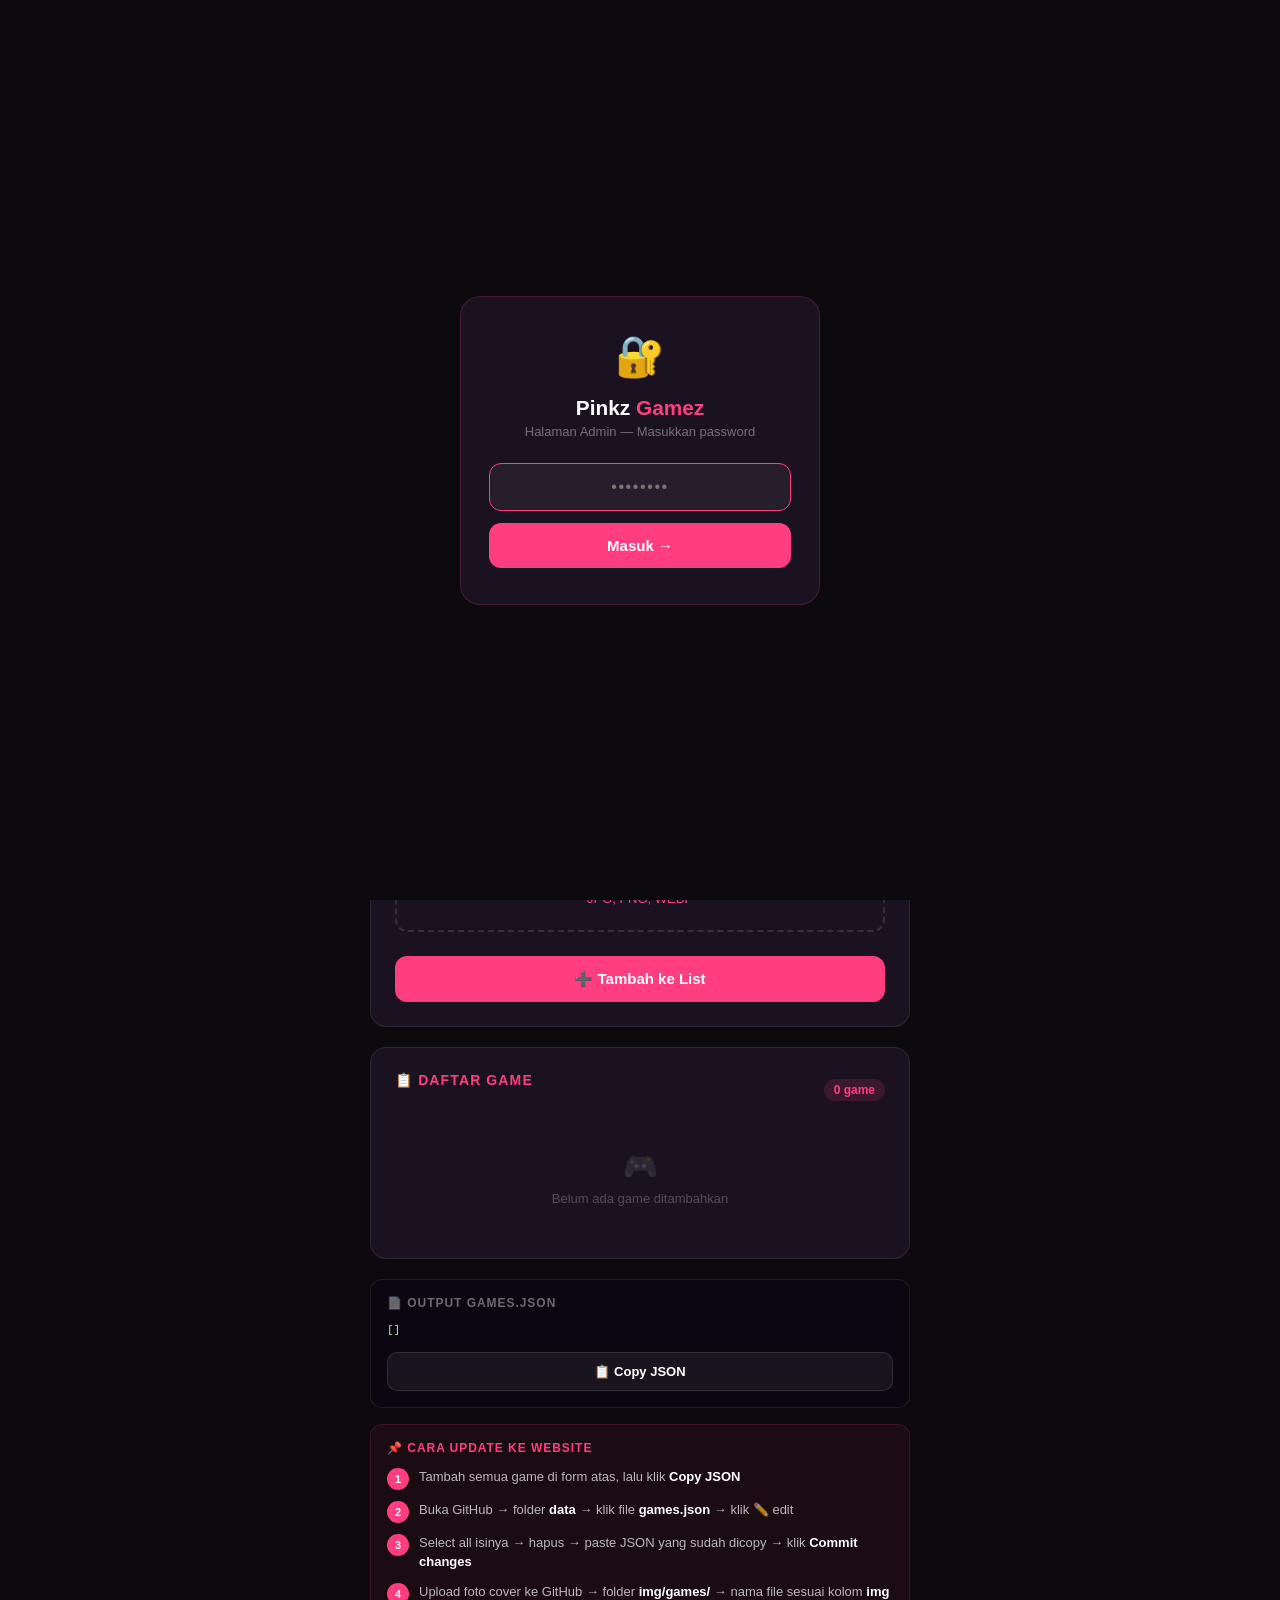
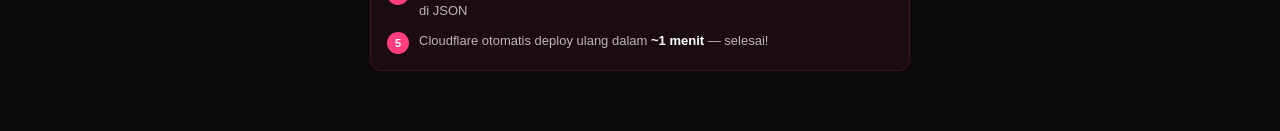
<file: pinkz-gamez/update-game.html>
<!DOCTYPE html>
<html lang="id">
<head>
  <meta charset="UTF-8">
  <meta name="viewport" content="width=device-width, initial-scale=1.0">
  <title>Update Game — Pinkz Gamez</title>
  <style>
    * { margin: 0; padding: 0; box-sizing: border-box; }
    body {
      font-family: -apple-system, BlinkMacSystemFont, 'Segoe UI', sans-serif;
      background: #0d0a0e;
      color: #fff;
      min-height: 100vh;
      padding: 24px 16px 60px;
    }
    .header {
      text-align: center;
      margin-bottom: 32px;
      padding-bottom: 24px;
      border-bottom: 1px solid rgba(255,255,255,0.08);
    }
    .header h1 { font-size: 1.6rem; font-weight: 800; }
    .header h1 span { color: #ff3d7f; }
    .header p { color: rgba(255,255,255,0.4); font-size: 13px; margin-top: 6px; }

    .wrap { max-width: 540px; margin: 0 auto; }

    /* FORM CARD */
    .form-card {
      background: #1a1220;
      border: 1px solid rgba(255,255,255,0.08);
      border-radius: 16px;
      padding: 24px;
      margin-bottom: 20px;
    }
    .form-card h2 {
      font-size: 1rem;
      font-weight: 700;
      margin-bottom: 20px;
      color: #ff3d7f;
      text-transform: uppercase;
      letter-spacing: 0.08em;
      font-size: 12px;
    }
    .form-group { margin-bottom: 16px; }
    .form-group label {
      display: block;
      font-size: 12px;
      color: rgba(255,255,255,0.5);
      margin-bottom: 7px;
      text-transform: uppercase;
      letter-spacing: 0.06em;
    }
    .form-group label span { color: #ff3d7f; }
    input[type=text], select {
      width: 100%;
      background: rgba(255,255,255,0.05);
      border: 1px solid rgba(255,255,255,0.1);
      border-radius: 10px;
      padding: 12px 14px;
      color: #fff;
      font-size: 14px;
      outline: none;
      transition: border-color 0.2s;
    }
    input[type=text]:focus, select:focus { border-color: #ff3d7f; }
    select option { background: #1a1220; color: #fff; }

    /* UPLOAD FOTO */
    .upload-area {
      border: 2px dashed rgba(255,255,255,0.12);
      border-radius: 12px;
      padding: 24px;
      text-align: center;
      cursor: pointer;
      transition: border-color 0.2s, background 0.2s;
      position: relative;
    }
    .upload-area:hover { border-color: #ff3d7f; background: rgba(255,61,127,0.04); }
    .upload-area input[type=file] {
      position: absolute; inset: 0; opacity: 0; cursor: pointer; width: 100%; height: 100%;
    }
    .upload-area .upload-icon { font-size: 28px; margin-bottom: 8px; }
    .upload-area p { font-size: 13px; color: rgba(255,255,255,0.4); }
    .upload-area p span { color: #ff3d7f; }
    .upload-preview {
      width: 100%; max-height: 160px; object-fit: cover;
      border-radius: 8px; margin-top: 12px; display: none;
    }
    .upload-filename { font-size: 12px; color: #ff3d7f; margin-top: 8px; display: none; }

    /* UNIT CHECKBOXES */
    .unit-grid {
      display: grid;
      grid-template-columns: 1fr 1fr;
      gap: 8px;
    }
    .unit-check {
      display: flex;
      align-items: center;
      gap: 10px;
      background: rgba(255,255,255,0.04);
      border: 1px solid rgba(255,255,255,0.08);
      border-radius: 10px;
      padding: 10px 12px;
      cursor: pointer;
      transition: border-color 0.2s, background 0.2s;
      user-select: none;
    }
    .unit-check:has(input:checked) {
      border-color: #ff3d7f;
      background: rgba(255,61,127,0.08);
    }
    .unit-check input[type=checkbox] { accent-color: #ff3d7f; width: 16px; height: 16px; flex-shrink: 0; }
    .unit-check-label { font-size: 13px; font-weight: 600; }
    .unit-check-sub { font-size: 10px; color: rgba(255,255,255,0.4); }

    /* TOMBOL */
    .btn-add {
      width: 100%;
      background: #ff3d7f;
      color: #fff;
      border: none;
      border-radius: 12px;
      padding: 14px;
      font-size: 15px;
      font-weight: 700;
      cursor: pointer;
      transition: background 0.2s, transform 0.1s;
      margin-top: 8px;
    }
    .btn-add:hover { background: #ff6699; }
    .btn-add:active { transform: scale(0.98); }

    /* GAME LIST */
    .game-list-header {
      display: flex;
      justify-content: space-between;
      align-items: center;
      margin-bottom: 14px;
    }
    .game-list-header h2 { font-size: 14px; font-weight: 700; }
    .game-count {
      background: rgba(255,61,127,0.15);
      color: #ff3d7f;
      font-size: 12px;
      font-weight: 700;
      padding: 4px 10px;
      border-radius: 999px;
    }
    .game-item {
      display: flex;
      align-items: center;
      gap: 12px;
      background: #1a1220;
      border: 1px solid rgba(255,255,255,0.06);
      border-radius: 12px;
      padding: 12px 14px;
      margin-bottom: 8px;
    }
    .game-item-img {
      width: 48px; height: 48px;
      border-radius: 8px;
      object-fit: cover;
      background: rgba(255,255,255,0.06);
      flex-shrink: 0;
      display: flex; align-items: center; justify-content: center;
      font-size: 18px;
      overflow: hidden;
    }
    .game-item-img img { width: 100%; height: 100%; object-fit: cover; }
    .game-item-body { flex: 1; min-width: 0; }
    .game-item-title { font-size: 13px; font-weight: 700; white-space: nowrap; overflow: hidden; text-overflow: ellipsis; }
    .game-item-meta { font-size: 11px; color: rgba(255,255,255,0.4); margin-top: 2px; }
    .game-item-units { font-size: 10px; color: #ff3d7f; margin-top: 3px; }
    .btn-delete {
      background: rgba(255,255,255,0.06);
      border: none;
      color: rgba(255,255,255,0.4);
      width: 32px; height: 32px;
      border-radius: 8px;
      cursor: pointer;
      font-size: 14px;
      flex-shrink: 0;
      transition: background 0.2s, color 0.2s;
    }
    .btn-delete:hover { background: rgba(255,61,127,0.2); color: #ff3d7f; }

    /* OUTPUT JSON */
    .output-box {
      background: #0a0710;
      border: 1px solid rgba(255,255,255,0.08);
      border-radius: 12px;
      padding: 16px;
      margin-top: 20px;
    }
    .output-box h3 { font-size: 12px; color: rgba(255,255,255,0.4); text-transform: uppercase; letter-spacing: 0.08em; margin-bottom: 12px; }
    .output-json {
      font-family: 'Courier New', monospace;
      font-size: 11px;
      color: #a8ff78;
      white-space: pre;
      overflow-x: auto;
      max-height: 200px;
      line-height: 1.6;
    }
    .btn-copy {
      width: 100%;
      background: rgba(255,255,255,0.06);
      border: 1px solid rgba(255,255,255,0.1);
      color: #fff;
      border-radius: 10px;
      padding: 11px;
      font-size: 13px;
      font-weight: 600;
      cursor: pointer;
      margin-top: 12px;
      transition: background 0.2s;
    }
    .btn-copy:hover { background: rgba(255,255,255,0.1); }
    .btn-copy.copied { background: rgba(168,255,120,0.15); color: #a8ff78; border-color: rgba(168,255,120,0.3); }

    /* STEPS */
    .steps {
      background: rgba(255,61,127,0.06);
      border: 1px solid rgba(255,61,127,0.15);
      border-radius: 12px;
      padding: 16px;
      margin-top: 16px;
    }
    .steps h3 { font-size: 12px; color: #ff3d7f; text-transform: uppercase; letter-spacing: 0.08em; margin-bottom: 12px; }
    .step { display: flex; gap: 10px; margin-bottom: 10px; align-items: flex-start; }
    .step:last-child { margin-bottom: 0; }
    .step-num {
      width: 22px; height: 22px; border-radius: 50%;
      background: #ff3d7f; color: #fff;
      font-size: 11px; font-weight: 700;
      display: flex; align-items: center; justify-content: center;
      flex-shrink: 0; margin-top: 1px;
    }
    .step p { font-size: 13px; color: rgba(255,255,255,0.7); line-height: 1.5; }
    .step p strong { color: #fff; }

    .empty-state {
      text-align: center;
      padding: 28px 0;
      color: rgba(255,255,255,0.25);
      font-size: 13px;
    }
    .empty-state div { font-size: 28px; margin-bottom: 8px; }

    /* PASSWORD SCREEN */
    .lock-screen {
      position: fixed; inset: 0;
      background: #0d0a0e;
      display: flex; align-items: center; justify-content: center;
      z-index: 9999;
      flex-direction: column;
      gap: 0;
    }
    .lock-screen.hidden { display: none; }
    .lock-box {
      background: #1a1220;
      border: 1px solid rgba(255,61,127,0.2);
      border-radius: 20px;
      padding: 36px 28px;
      width: min(360px, 90vw);
      text-align: center;
    }
    .lock-icon { font-size: 40px; margin-bottom: 16px; }
    .lock-title { font-size: 1.3rem; font-weight: 800; margin-bottom: 4px; }
    .lock-title span { color: #ff3d7f; }
    .lock-sub { font-size: 13px; color: rgba(255,255,255,0.4); margin-bottom: 24px; }
    .lock-input {
      width: 100%;
      background: rgba(255,255,255,0.05);
      border: 1px solid rgba(255,255,255,0.1);
      border-radius: 12px;
      padding: 14px 16px;
      color: #fff;
      font-size: 16px;
      text-align: center;
      letter-spacing: 0.1em;
      outline: none;
      margin-bottom: 12px;
      transition: border-color 0.2s;
    }
    .lock-input:focus { border-color: #ff3d7f; }
    .lock-input.error { border-color: #ff4444; animation: shake 0.3s; }
    .lock-btn {
      width: 100%;
      background: #ff3d7f;
      color: #fff;
      border: none;
      border-radius: 12px;
      padding: 14px;
      font-size: 15px;
      font-weight: 700;
      cursor: pointer;
      transition: background 0.2s;
    }
    .lock-btn:hover { background: #ff6699; }
    .lock-error { color: #ff4444; font-size: 12px; margin-top: 10px; display: none; }
    @keyframes shake {
      0%, 100% { transform: translateX(0); }
      25% { transform: translateX(-8px); }
      75% { transform: translateX(8px); }
    }

    .toast {
      position: fixed; bottom: 24px; left: 50%; transform: translateX(-50%);
      background: #ff3d7f; color: #fff;
      padding: 10px 20px; border-radius: 999px;
      font-size: 13px; font-weight: 600;
      opacity: 0; pointer-events: none;
      transition: opacity 0.3s;
      z-index: 999;
    }
    .toast.show { opacity: 1; }
  </style>
</head>
<body>

<!-- LOCK SCREEN -->
<div class="lock-screen" id="lock-screen">
  <div class="lock-box">
    <div class="lock-icon">🔐</div>
    <div class="lock-title">Pinkz <span>Gamez</span></div>
    <div class="lock-sub">Halaman Admin — Masukkan password</div>
    <input type="password" class="lock-input" id="lock-input" placeholder="••••••••" maxlength="30"
      onkeydown="if(event.key==='Enter') checkPassword()">
    <button class="lock-btn" onclick="checkPassword()">Masuk →</button>
    <div class="lock-error" id="lock-error">❌ Password salah, coba lagi!</div>
  </div>
</div>

<div class="wrap">
  <div class="header">
    <h1>Pinkz <span>Gamez</span></h1>
    <p>Update daftar game — isi form, copy JSON, paste ke GitHub</p>
  </div>

  <!-- FORM TAMBAH GAME -->
  <div class="form-card">
    <h2>➕ Tambah Game Baru</h2>

    <div class="form-group">
      <label>Judul Game <span>*</span></label>
      <input type="text" id="inp-title" placeholder="contoh: God of War Ragnarök">
    </div>

    <div class="form-group">
      <label>Genre <span>*</span></label>
      <select id="inp-genre">
        <option value="">— Pilih Genre —</option>
        <option>Action</option>
        <option>Adventure</option>
        <option>Fighting</option>
        <option>FPS</option>
        <option>Horror</option>
        <option>Party</option>
        <option>Platformer</option>
        <option>RPG</option>
        <option>Sports</option>
        <option>Strategy</option>
        <option>Racing</option>
        <option>Simulation</option>
      </select>
    </div>

    <div class="form-group">
      <label>Platform <span>*</span></label>
      <select id="inp-platform">
        <option value="">— Pilih Platform —</option>
        <option>PS4</option>
        <option>PS5</option>
        <option>PS4/PS5</option>
      </select>
    </div>

    <div class="form-group">
      <label>Ada di Unit <span>*</span></label>
      <div class="unit-grid" id="unit-grid">
        <!-- diisi JS -->
      </div>
    </div>

    <div class="form-group">
      <label>Foto Cover</label>
      <div class="upload-area" id="upload-area">
        <input type="file" id="inp-img" accept="image/*">
        <div class="upload-icon">🖼️</div>
        <p>Tap untuk upload foto<br><span>JPG, PNG, WEBP</span></p>
        <img class="upload-preview" id="upload-preview" alt="preview">
        <div class="upload-filename" id="upload-filename"></div>
      </div>
    </div>

    <button class="btn-add" onclick="addGame()">➕ Tambah ke List</button>
  </div>

  <!-- LIST GAME -->
  <div class="form-card">
    <div class="game-list-header">
      <h2>📋 Daftar Game</h2>
      <span class="game-count" id="game-count">0 game</span>
    </div>
    <div id="game-list">
      <div class="empty-state"><div>🎮</div>Belum ada game ditambahkan</div>
    </div>
  </div>

  <!-- OUTPUT JSON -->
  <div class="output-box">
    <h3>📄 Output games.json</h3>
    <div class="output-json" id="output-json">[]</div>
    <button class="btn-copy" id="btn-copy" onclick="copyJSON()">📋 Copy JSON</button>
  </div>

  <!-- CARA PAKAI -->
  <div class="steps">
    <h3>📌 Cara Update ke Website</h3>
    <div class="step"><div class="step-num">1</div><p>Tambah semua game di form atas, lalu klik <strong>Copy JSON</strong></p></div>
    <div class="step"><div class="step-num">2</div><p>Buka GitHub → folder <strong>data</strong> → klik file <strong>games.json</strong> → klik ✏️ edit</p></div>
    <div class="step"><div class="step-num">3</div><p>Select all isinya → hapus → paste JSON yang sudah dicopy → klik <strong>Commit changes</strong></p></div>
    <div class="step"><div class="step-num">4</div><p>Upload foto cover ke GitHub → folder <strong>img/games/</strong> → nama file sesuai kolom <strong>img</strong> di JSON</p></div>
    <div class="step"><div class="step-num">5</div><p>Cloudflare otomatis deploy ulang dalam <strong>~1 menit</strong> — selesai!</p></div>
  </div>
</div>

<div class="toast" id="toast"></div>

<script>
// ── PASSWORD CONFIG — ganti passwordnya di sini! ──
const ADMIN_PASSWORD = 'pinkzgamez2025';

// ── GITHUB CONFIG ──
const GITHUB_TOKEN = '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';
const GITHUB_OWNER = 'pramonolindra-eng';
const GITHUB_REPO  = 'pinkzgamez';
const GITHUB_BRANCH = 'main';

function checkPassword() {
  const input = document.getElementById('lock-input');
  const error = document.getElementById('lock-error');
  if (input.value === ADMIN_PASSWORD) {
    document.getElementById('lock-screen').classList.add('hidden');
    input.value = '';
  } else {
    input.classList.add('error');
    error.style.display = 'block';
    setTimeout(() => {
      input.classList.remove('error');
      input.value = '';
      input.focus();
    }, 600);
  }
}

// Auto focus password input
window.addEventListener('DOMContentLoaded', () => {
  setTimeout(() => document.getElementById('lock-input')?.focus(), 100);
});

// ── Unit PS yang tersedia ──
const UNITS = [
  { id: 'reguler-1', label: 'Reguler 1', sub: 'PS4' },
  { id: 'reguler-2', label: 'Reguler 2', sub: 'PS4' },
  { id: 'reguler-3', label: 'Reguler 3', sub: 'PS4' },
  { id: 'reguler-4', label: 'Reguler 4', sub: 'PS4' },
  { id: 'reguler-5', label: 'Reguler 5', sub: 'PS5' },
  { id: 'reguler-6', label: 'Reguler 6', sub: 'PS5' },
  { id: 'vip-1',     label: 'VIP 1',     sub: 'PS5' },
  { id: 'vip-2',     label: 'VIP 2',     sub: 'PS5' },
];

let games = [];
let imgData = {}; // simpan base64 preview per game title

// Build unit checkboxes
const unitGrid = document.getElementById('unit-grid');
UNITS.forEach(u => {
  const label = document.createElement('label');
  label.className = 'unit-check';
  label.innerHTML = `
    <input type="checkbox" name="unit" value="${u.id}">
    <div>
      <div class="unit-check-label">${u.label}</div>
      <div class="unit-check-sub">${u.sub}</div>
    </div>`;
  unitGrid.appendChild(label);
});

// Preview foto
document.getElementById('inp-img').addEventListener('change', function() {
  const file = this.files[0];
  if (!file) return;
  const preview = document.getElementById('upload-preview');
  const fname = document.getElementById('upload-filename');
  const reader = new FileReader();
  reader.onload = e => {
    preview.src = e.target.result;
    preview.style.display = 'block';
    fname.textContent = '📎 ' + file.name;
    fname.style.display = 'block';
  };
  reader.readAsDataURL(file);
});

function getSelectedUnits() {
  return [...document.querySelectorAll('input[name=unit]:checked')].map(c => c.value);
}

function toFilename(title) {
  return title.toLowerCase()
    .replace(/[àáâãäå]/g,'a').replace(/[èéêë]/g,'e')
    .replace(/[ìíîï]/g,'i').replace(/[òóôõö]/g,'o')
    .replace(/[ùúûü]/g,'u').replace(/[ñ]/g,'n')
    .replace(/[^a-z0-9\s-]/g,'')
    .trim().replace(/\s+/g,'-')
    .replace(/-+/g,'-');
}

async function addGame() {
  const title    = document.getElementById('inp-title').value.trim();
  const genre    = document.getElementById('inp-genre').value;
  const platform = document.getElementById('inp-platform').value;
  const units    = getSelectedUnits();
  const imgFile  = document.getElementById('inp-img').files[0];

  if (!title)    return showToast('❗ Isi judul game dulu!');
  if (!genre)    return showToast('❗ Pilih genre dulu!');
  if (!platform) return showToast('❗ Pilih platform dulu!');
  if (!units.length) return showToast('❗ Pilih minimal 1 unit!');

  const imgFilename = imgFile ? toFilename(title) + '.' + imgFile.name.split('.').pop() : '';
  const game = { title, genre, platform, units, img: imgFilename ? `img/games/${imgFilename}` : '' };
  games.push(game);

  // Simpan preview img
  if (imgFile) {
    const reader = new FileReader();
    reader.onload = e => { imgData[title] = e.target.result; renderList(); };
    reader.readAsDataURL(imgFile);
  }

  renderList();
  updateJSON();
  resetForm();
  showToast('✅ Ditambahkan! Menyimpan ke GitHub...');

  // Auto push ke GitHub
  await pushToGitHub(imgFile, imgFilename);
}

async function pushToGitHub(imgFile, imgFilename) {
  try {
    const headers = {
      'Authorization': `token ${GITHUB_TOKEN}`,
      'Content-Type': 'application/json'
    };

    // 1. Update games.json
    const jsonContent = JSON.stringify(games.map(g => ({
      title: g.title, genre: g.genre, platform: g.platform,
      units: g.units, img: g.img
    })), null, 2);

    // Get current SHA of games.json
    const shaRes = await fetch(`https://api.github.com/repos/${GITHUB_OWNER}/${GITHUB_REPO}/contents/data/games.json`, { headers });
    const shaData = await shaRes.json();
    const sha = shaData.sha;

    // Push games.json
    await fetch(`https://api.github.com/repos/${GITHUB_OWNER}/${GITHUB_REPO}/contents/data/games.json`, {
      method: 'PUT',
      headers,
      body: JSON.stringify({
        message: `Update games.json — tambah: ${games[games.length-1].title}`,
        content: btoa(unescape(encodeURIComponent(jsonContent))),
        sha,
        branch: GITHUB_BRANCH
      })
    });

    // 2. Upload gambar kalau ada
    if (imgFile && imgFilename) {
      const base64img = await fileToBase64(imgFile);
      // Cek apakah file sudah ada
      let imgSha = undefined;
      try {
        const imgRes = await fetch(`https://api.github.com/repos/${GITHUB_OWNER}/${GITHUB_REPO}/contents/img/games/${imgFilename}`, { headers });
        if (imgRes.ok) { const imgData2 = await imgRes.json(); imgSha = imgData2.sha; }
      } catch(e) {}

      await fetch(`https://api.github.com/repos/${GITHUB_OWNER}/${GITHUB_REPO}/contents/img/games/${imgFilename}`, {
        method: 'PUT',
        headers,
        body: JSON.stringify({
          message: `Upload cover: ${imgFilename}`,
          content: base64img,
          ...(imgSha && { sha: imgSha }),
          branch: GITHUB_BRANCH
        })
      });
    }

    showToast('🚀 Tersimpan! Website update dalam ~1 menit');
  } catch(e) {
    showToast('⚠️ Gagal push ke GitHub: ' + e.message);
  }
}

function fileToBase64(file) {
  return new Promise((resolve, reject) => {
    const reader = new FileReader();
    reader.onload = e => {
      const base64 = e.target.result.split(',')[1];
      resolve(base64);
    };
    reader.onerror = reject;
    reader.readAsDataURL(file);
  });
}

function removeGame(idx) {
  const title = games[idx].title;
  delete imgData[title];
  games.splice(idx, 1);
  renderList();
  updateJSON();
}

function renderList() {
  const list = document.getElementById('game-list');
  document.getElementById('game-count').textContent = games.length + ' game';
  if (!games.length) {
    list.innerHTML = '<div class="empty-state"><div>🎮</div>Belum ada game ditambahkan</div>';
    return;
  }
  list.innerHTML = games.map((g, i) => `
    <div class="game-item">
      <div class="game-item-img">
        ${imgData[g.title] ? `<img src="${imgData[g.title]}" alt="${g.title}">` : '🎮'}
      </div>
      <div class="game-item-body">
        <div class="game-item-title">${g.title}</div>
        <div class="game-item-meta">${g.genre} · ${g.platform}</div>
        <div class="game-item-units">${g.units.map(u => UNITS.find(x=>x.id===u)?.label || u).join(', ')}</div>
      </div>
      <button class="btn-delete" onclick="removeGame(${i})">✕</button>
    </div>
  `).join('');
}

function updateJSON() {
  const output = games.map(g => ({
    title: g.title,
    genre: g.genre,
    platform: g.platform,
    units: g.units,
    img: g.img ? `img/games/${g.img}` : ''
  }));
  document.getElementById('output-json').textContent = JSON.stringify(output, null, 2);
}

function copyJSON() {
  const text = document.getElementById('output-json').textContent;
  navigator.clipboard.writeText(text).then(() => {
    const btn = document.getElementById('btn-copy');
    btn.textContent = '✅ Copied!';
    btn.classList.add('copied');
    setTimeout(() => { btn.textContent = '📋 Copy JSON'; btn.classList.remove('copied'); }, 2000);
  });
}

function resetForm() {
  document.getElementById('inp-title').value = '';
  document.getElementById('inp-genre').value = '';
  document.getElementById('inp-platform').value = '';
  document.querySelectorAll('input[name=unit]').forEach(c => c.checked = false);
  document.getElementById('inp-img').value = '';
  document.getElementById('upload-preview').style.display = 'none';
  document.getElementById('upload-filename').style.display = 'none';
}

function showToast(msg) {
  const t = document.getElementById('toast');
  t.textContent = msg;
  t.classList.add('show');
  setTimeout(() => t.classList.remove('show'), 2500);
}

// Init
renderList();
updateJSON();
</script>
</body>
</html>
</file>
